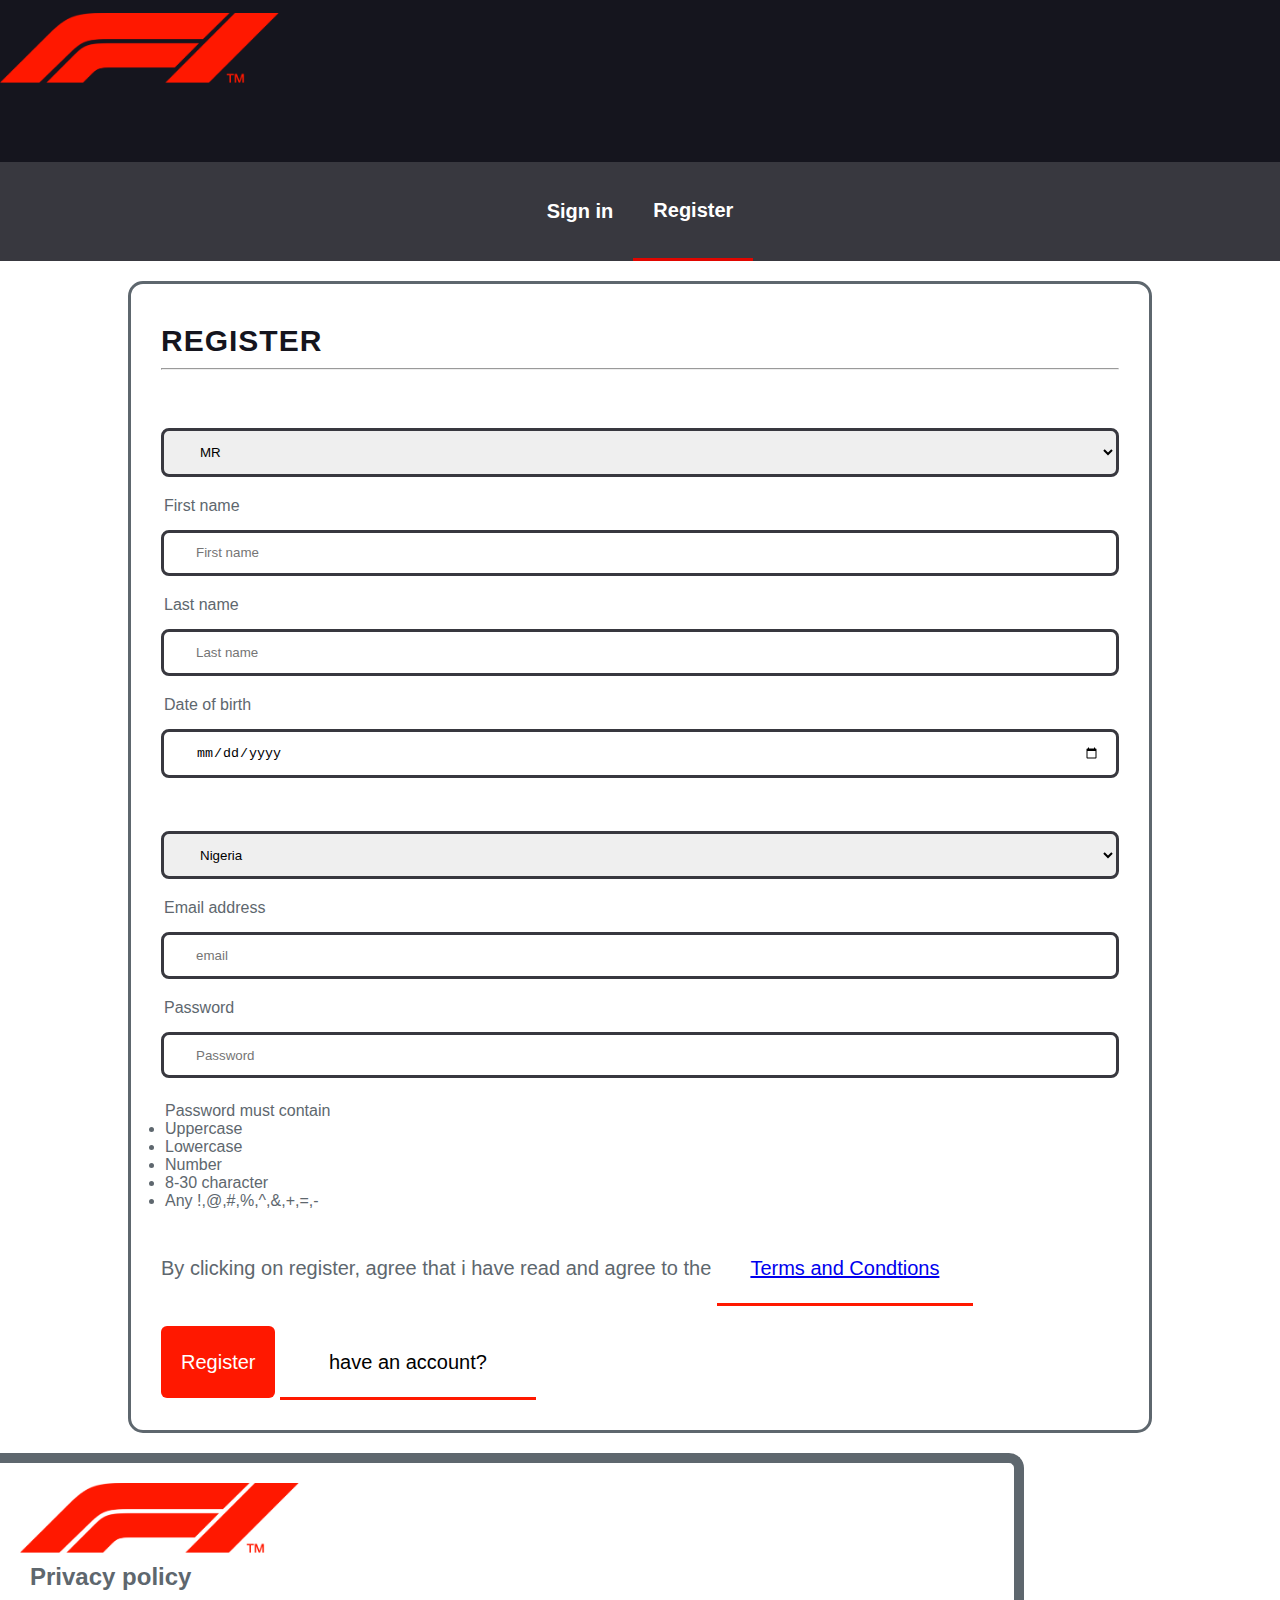
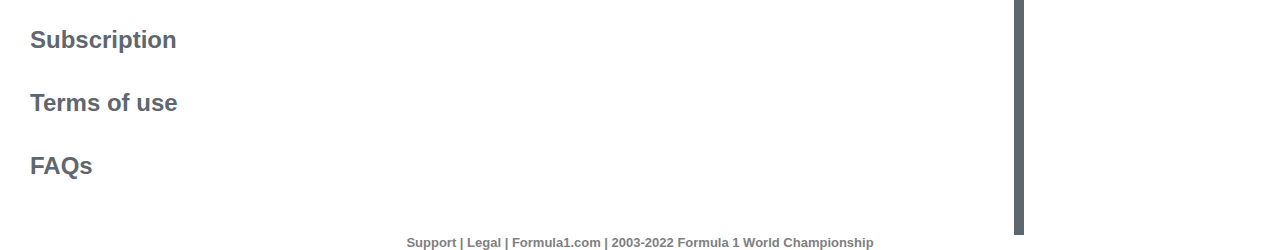
<file: reg.htm>
<html lang="en">
<head>
    <meta charset="UTF-8">
    <meta http-equiv="X-UA-Compatible" content="IE=edge">
    <meta name="viewport" content="width=device-width, initial-scale=1.0">
    <title>REGISTER</title>
    <link rel="stylesheet" href="./clock.css">
    <link rel="stylesheet" href="./all.min.css">
    <link rel="stylesheet" href="./main-cont.css">
</head>
<body>
    <header class="head">
        <nav class="nav"><a href="./web.html"></a><img class="naimg" src="./kindpng_4046892.png" alt="f1 png" width="279px" height="70px"></nav>
        <div class="options">
            <button class="signin"><a class="si" href="./log.htm">Sign in</a></button>
            <button class="register linked"><a class="si" href="./reg.htm">Register</a></button>
        </div>
    </header>
        
        <section class="inform">
            <h1 class="intext">REGISTER</h1>
            <hr class="keke">
            <div class="form-container">
                <div class="user-email">
                    <label for="Title" class="emailtext">Title</label>
                        <select id="MAN-OR-WOMan" class="password">
                           <optgroup></optgroup> 
                           <option value="MR">MR</option>
                           <option value="MRS">MRS</option>
                        </select>
                </div>
                <div class="form-container">
                    <label for="First name" class="passtext">First name</label>
                    <input type="text" class="password" placeholder="First name">
                    
                </div>
                <div class="form-container">
                    <label for="Last name" class="passtext">Last name</label>
                    <input type="text" class="password" placeholder="Last name">
                    
                </div>
                <div class="form-container">
                    <label for="Date of birth" class="passtext">Date of birth</label>
                    <input type="date" class="password" placeholder="Date of birth">
                    
                </div>
                
                <div class="user-email">
                    <label for="Country" class="emailtext">Country</label>
                        <select id="MAN-OR-WOMan" class="password">
                           <optgroup></optgroup> 
                           <option value="Nigeria">Nigeria</option>
                           <option value="Italy">Italy</option>
                           <option value="Germany">Germany</option>
                           <option value="Denmark">Denmark</option>
                           <option value="Botswana">Botswana</option>
                           <option value="Romania">Romania</option>
                        </select>
                </div>
                <div class="form-container">
                    <label for="email" class="passtext">Email address</label>
                    <input type="email" class="password" placeholder="email">
                    
                </div>

                <div class="form-container">
                    <label for="Password" class="passtext">Password</label>
                    <input type="Password" class="password" placeholder="Password">
                   <div class="valid">
                        <p>Password must contain</p>
                        <ul>
                            <li>Uppercase</li>
                            <li>Lowercase</li>
                            <li>Number</li>
                            <li>8-30 character</li>
                            <li>Any !,@,#,%,^,&,+,=,-</li>
                        </ul>
                   </div>
                   <p class="ts">By clicking on register, agree that i have read and agree to the <button class="rebtn"><a href="#term">Terms and Condtions</a>   </p>
                </div>
                
                <button class="signbtn"><a class="alv" href="">Register</a></button>
                <button class="rebtn"><a class="alv2" href="./log.htm">have an account?</a></button>

            </div>
            
        </section>
        <div class="dem">
            <span class="f2"><img src="./kindpng_4046892.png" alt="" width="279px" height="70px"></span>
            <div class="dropdown">
                <span><h2>Privacy policy</h2></span>
                <div class="dropdown-content">
                    <p>there will be policies here</p>
                </div>
            </div>

            <div class="dropdown">
                <span><h2>Subscription</h2></span>
                <div class="dropdown-content">
                    <p>there will be policies here</p>
                </div>
            </div>

            <div  id="term" class="dropdown">
                <span><h2>Terms of use</h2></span>
                <div class="dropdown-content">
                    <p>there will be policies here</p>
                </div>
            </div>

            <div class="dropdown">
                <span><h2>FAQs</h2></span>
                <div class="dropdown-content">
                    <p>there will be policies here</p>
                </div>
            </div>
        </div>
        <footer class="foot2">
            <h5 class="foot-text2">Support | Legal | Formula1.com | 2003-2022 Formula 1 World Championship</h5>
        </footer>
       
        
        
        
    <script src="./all.min.js"></script>
</body>
</html>
</file>
<file: clock.css>
* {
  margin: 0;
  padding: 0;
  box-sizing: border-box;
  transition: ease-in 0.5s;
  scroll-behavior: smooth;
}

body {
  /* display: block; */
  /* align-items: center; */
  /* margin: 200px; */
  /* background-color: #2a2e32; */
  font-family: sans-serif;
}

.intro{
  height: 100vh;
  box-shadow: 2px 4px 16px 0 rgba(0,0,0,0.5);
}
.intro video{
  background: linear-gradient(rgba(0,0,0,0.9),rgba(0,0,0,0.3));
  height: 100%;
  width: 100%;
  object-fit: cover ;


}
.f1{
  height: 40px;
  width: 40px;
}
.intro h1 {
  position: absolute;
  top: 40%;
  left: 20%;
  transform: translate(-50%, -50) ;
  font-size: 80px;
  color: white;
}

.them {
  height: 90vh;
  max-width: 100vw;

  justify-content: space-between;
  padding: 20px;
  
  background: linear-gradient(rgba(0,0,0,0.5),rgba(0,0,0,0.5)), url(./mercedes_amg_f1_w12_e_performance_4k_4-HD.jpg);
  margin-bottom: 20px;
}


.frank {
  display: flex;
  justify-content: center;
  align-items: center;
  max-width: 1700px;
  margin: 0 auto;
  background-repeat: no-repeat;
}

.image-2{
  width: 400px;
  margin: 10px;
  text-align: center;
  height: 230;
}

.image-2:hover {
  transform: translateY(-0.4rem) scale(1,1);
  border-bottom: solid red;
}
.anjie {
  vertical-align: middle;
}

.merc {
  height: 250px;
  width: 320px;
  justify-content: center;
  background-position: center;
  border-radius: 3px;
}

.merc:hover {
  transform: translateY(-0.3rem) scale(1,1);

}

.regu {
  display: grid;
}

.news {
  text-align: center;
}

.dey {
  
  /* z-index: 2; */
  color: #ff1800;
}
.gig {
  color: #fefefe;
  font-family: sans-serif;
  font-size: 40px;
}



.intro h2 {
  /* position: absolute; */
  top: 50%;
  left: 30%;
  transform: translate(-50%, -50) ;
  font-size: 80px;
  color: white;
}
.img1{
  background-image:linear-gradient(rgba(0,0,0,0.5),rgba(0,0,0,0.5)), url("./yas-marina-circuit.jpg");
  background-size: cover;
  background-repeat: no-repeat;
  border-radius: 5px;

  /* max-width: 300px; */
}

.img2{
  background-image:linear-gradient(rgba(0,0,0,0.5),rgba(0,0,0,0.5)), url("./2866842-59082848-2560-1440.jpg");
  background-size: cover;
  background-repeat: no-repeat;
  border-radius: 5px;
  /* max-width: 300px; */
}

.img3{
  background-image:linear-gradient(rgba(0,0,0,0.5),rgba(0,0,0,0.5)), url("./XPB_1165645_HiRes.jpg");
  background-size: cover;
  background-repeat: no-repeat;
  border-radius: 5px;
  /* max-width: 300px; */
}

.img4{
  background-image:linear-gradient(rgba(0,0,0,0.5),rgba(0,0,0,0.5)), url("./2021-mercedes-amg-gt-r-c63-s-estate-f1-safety-medical-cars-5.jpg");
  background-size: cover;
  background-repeat: no-repeat;
  border-radius: 5px;
  /* max-width: 300px; */
}

.img-unit{
  height: 250px;
  

}

.bera {
  padding-top: 90px;

}
/* second side of the f1  */
/* section {
  height: 100vh;
  background: linear-gradient(rgba(0,0,0,0.9),rgba(0,0,0,0.3)), url(./IMG_5701.JPG);
  background-repeat: no-repeat;
  background-size: cover;
} */

.button1 {
  position: absolute;
  left: 40%;
  top: 70%;
  background-color: #ff1800;
  border: none;
  width: 18vw;
  height: 10vh;
  font-size: 20px;
  border-radius: 6px;
  margin-top: -20px;
  color: white;
  font-weight: 800;
}
@media screen and (max-width: 550px) {
  .button1 {
    max-width: 50px;
    margin-top: 30px;
  }


  .as {
    padding: 20px;
  }

  .will {
    height: 400vh;
  }
}


@media screen and (max-width: 576px) {
  .them {
    height: 190%;
  }
  .frank {
    flex-direction: column;
  }
  
  /* .will {
    width: 70vw;
  } */
}


@media screen and (max-width: 1026px) {
  .omo {
    max-width: 1026px;
    
  }
  .drivers{

  }
}


.button1:hover {
  background-color: white;
}

.as{
  font-family: sans-serif;
  color: white;
  font-size: 30px;
  text-decoration: none;
  font-weight: 700;
  padding: 35px;
}
.as:hover {
  color: red;
}

.container {
  background-color: white;
  border-radius: 20px;
  width: 650px;
  height: 250px;
  padding: 20px;
  margin: auto;
  
  
}
  
.practice {
  display: flex;
  margin: auto;
  border-radius: 30px;
  background-color: #e6e6e6;
  padding: 0px;
  height: 50px;
  max-width: 600px;
  justify-content: center;
}
  
h2 {
  vertical-align: center;
  color:#5e676e;
  margin: 10px;
}
  
.zeh1s {
  /* display: flex;
  flex-wrap: wrap;
  flex-direction: row; */
  justify-content: space-between;
  height: 180px;
  width: 550px;
  margin: auto;
  margin-top: 20px;
  flex-wrap: wrap;
}
  
h1 {
  font-size: 100px;
  margin-top: 10px;
  color: #15151e;
}
/* 
p {
  position: ;
  font-size: 35px;
  color: #cccccc;
  top: 50%;
  margin: 0px;
  margin-top: 15px;
} */
  

  
.horlines {
  position: relative;
  display: inline-block;
  height: 180px;
  width: 5px;
  border-radius: 1px;
  background-color: #cccccc;
  z-index: 1;
}

.time {
  display: flex;
  justify-content: space-between;
  font-size: 20px;
  font-weight: 400;
}
#data {
  display: flex;
  justify-content: space-between;
  color: #ff1800;
  font-weight: 800;
  font-size: 100px;
}

#data .big{
  align-content: center;
}
  
.horlines.left {
  left: 40%;
  
}
  
.horlines.right {
  right: 40%;
}


/* butoom work */
.line {
  width: 10px;
  color: #ff1800;
}
.social-cont {
  width: 100%;
  height: 10vh;
  background:  #353131;
  display: flex;
}

.facebook {
  color: #00a1e0;
  height: 15xp;
  border: solid #808080 2px;
  width: 30vw;
  text-align: center;
  /* margin-top: 17px; */
  font-size: 30px;
  padding-top: 11px;
}

/*  */

.sponsors1{
  background-image: url("./michelin-logo-png-transparent.png");
  background-size: contain;

  background-repeat: no-repeat;
}

.sponsors2{
  background-image: url("./xunebq1577469456.png");
  background-size: contain;
  background-repeat: no-repeat;
}
.sponsors3{
  background-image: url("./DHL-Symbol.png");
  background-size: contain;
  background-repeat: no-repeat;

}
.sponsors4{
  background-image: url("./58482f67cef1014c0b5e4a81.png");
  background-size: contain;
  background-repeat: no-repeat;

}

.sponsors6{
  background-image: url("./fenway.png");
  background-size: contain;
  background-repeat: no-repeat;
  
}


.unit{
  height: 60px;
  width: 100%;
}


.twiter {
  color: lightblue;
  height: 15xp;
  border: solid #808080 2px;
  width: 30vw;
  text-align: center;
  /* margin-top: 17px; */
  font-size: 30px;
  padding-top: 11px;
}
.youtube {
  color: #ff1800;
  height: 15x;
  border: solid #808080 2px;
  width: 30vw;
  text-align: center;
  /* margin-top: 17px; */
  font-size: 30px;
  padding-top: 11px;
}
.instagram {
  color: white;
  height: 15x;
  border: solid #808080 2px;
  width: 30vw;
  text-align: center;
  /* margin-top: 17px; */
  font-size: 30px;
  padding-top: 11px;
}

.line2 {
  color: #e6e6e6;
  margin: 0px;
  /* padding-top: -16px; */
}

.spons{
  margin: 0px;
  margin-top: -11px;
  height: 30vh;
  width: 100%;
  background:  #353131;

}
.clust{
  padding-top: 10px;
  font-size: 40px;
  text-align: center;
  color: white;
}
.pics{
  margin: 0 auto;
  align-content: center;
  display: flex;
  justify-content: center;
  justify-content: space-between;
  padding-left: 250px;
  padding-right: 250px;
  max-width: 1200px;
}

.sponsor{
  width: 200px;
}

.pics img{
  margin-top: 20px;
}

.gre{
 margin-top: 15px ;
} 

.gra {
  margin-bottom: 5px;
}

.foot {
  background:  #353131;

}

.foot-text2 {
  font-size: 13px;
  color: gray;
  text-align: center;
  font-family: sans-serif;

}
.beb {
  background-color: #38383f;
}

.foot-text {
  font-size: 13px;
  color: white;
  text-align: center;
  font-family: sans-serif;
}
/* lets race page */
.nav {
  width: 100%;
  height: 18vh;
  background-color: #15151e;
}

.naimg {
  margin-top: 13px;
}

.options {
  width: 100%;
  height: 11vh;
  background-color: #38383f;
  display: flex;
  justify-content: center;
  margin-bottom: 20px;
  
}



.signin {
  background: transparent;
  color: #fefefe;
  border: none;
  margin-left: 10px;
}

.register {
  background: transparent;
  color: #fefefe;
  border: none;
  margin-right: 10px;
}
.si{
  color: white;
  font-size: 20px;
  text-decoration: none;
  padding: 20px;
  font-weight: 600;
}

.si:hover {
  color: #ff1800;
}
.inform {
  margin: auto;
  width: 80%;
  border-radius: 15px;
  padding: 30px;
  border: solid #5e676e;

}

.intext {
  font-size: 30px;
  font-weight: 900;
  letter-spacing: 1px;
  margin-bottom: 10px;
}

.email{
  margin-top: 15px;
  width: 100%;
  padding: 0.8rem 1rem 0.8rem 2rem;
  margin-bottom: 20px;
  border: solid #38383f;
  border-radius: 8px;
}

.password {
  margin-top: 15px;
  width: 100%;
  padding: 0.8rem 1rem 0.8rem 2rem;
  margin-bottom: 20px;
  border: solid #38383f;
  border-radius: 8px;
}

.keke {
  margin-bottom: 25px;
}

.emailtext {
  color: white;
  margin-left: 3px;
}

.passtext {
  margin-left: 3px;
  color: #5e676e;
}

.signbtn {
  background-color: #ff1800;
  border: none;
  max-width: 14vw;
  height: 8vh;
  font-size: 20px;
  border-radius: 6px;
  margin-top: 20px;
}

@media screen and (max-width: 400px) {
  .bob {
    max-width: 200px;
  }
}

.alv {
  color: white;
  text-decoration: none;
  padding: 20px;
}

.signbtn:hover {
  background-color: #e6e6e6;
}

.alv:hover {
  color: #ff1800;
}

.rebtn {
  width: 20vw;
  height: 8vh;
  background-color: transparent;
  font-size: 20px;
  margin-top: 20px;
  border: none;
  border-bottom: solid  #ff1800 ;
}

.alv2 {
  color: white;
  text-decoration: none;
  padding: 40px;
}

.alv2:hover {
  color: #ff1800;
}

.dem {
  margin-top: 20px;
  width: 80%;
  border: none;
  border-top-right-radius: 15px;
  border-right: solid 10px #5e676e;
  border-top: solid 10px #5e676e;
  padding: 20px;
}

.f2 {
  
}

.dropdown {
  margin-bottom: 35px;
  position: relative;
  position: inherit;
}

.dropdown-content {
  position: relative;
  color: #5e676e;
  font-size: 20px;
  font-weight: 200;
  font-family: sans-serif;
  display: none;
  background-color: white;
  min-width: 30px;
  box-shadow: 0px 8px 16px 0px rgba(0,0,0,0.2);
}

.dropdown:hover > .dropdown-content {
  display: block;
}

.valid {
  vertical-align: center;
  color:#5e676e;
  margin: 4px;
}

.ts {
  font-size: 20px;
  color:#5e676e;
}

.gi {
  color: #e6e6e6;
  padding-top: 20px;
}

.fin {
  color: #fefefe;
  text-decoration: none;
  font-family: sans-serif;
}

.talk {
  font-size: 30px;
  color: #e6e6e6;
  font-family: sans-serif;
  justify-content: center;
  margin: 20px;
}

.oben {
 z-index: 1;
}
.ben {
  position: relative;
  left: 40%;
  background-color: #ff1800;
  border: none;
  width: 14vw;
  height: 8vh;
  font-size: 20px;
  border-radius: 6px;
  margin-top: 20px;
  color: white;
}

.bena {
  color: white;
  text-decoration: none;
  
}

.bena:hover {
  color: #ff1800;
}

.ben:hover {
  background-color: white;
}

.cont-nav {
 

  width: 100%;
  height: 11vh;
  background-color: #38383f;
  display: flex;
  justify-content: center;
  padding-top: 25px;
  position: absolute;
  overflow: hidden;



  

}

.cont-wrap {
  display: flex;
  justify-content: space-between;
  list-style-type: none;
}

.luke {
  color: white;
  font-size: 20px;
  text-decoration: none;
  padding: 40px;
  font-weight: 600;
}

.luke:hover {
  color: #ff1800;
}

.vel {
  width: 100%;
  height: 60%;
  /* background-image: url("./Sky_Sports_F1\'s_NEW_2022_Title_Sequence!_😍\(1080p\).mp4"); */
}

.dum {
  width: 100%;
  height: 100%;
  object-fit: cover;
  border-top:  solid #ff1800;
  border-bottom: solid #ff1800;
}
.nick {
  height: 120%;
  width: 100%;
  background-color: #15151e;
  border: none;
  border-right: solid 10px #ff1800;
  border-bottom: solid 10px #5e676e;

  text-decoration: none;
  
}

.nick2 {
  height: 100vh;
  max-width: 100%;

  padding-left: 5%;
  text-decoration: none;
  
}

.co {
  color: #38383f;
  padding-top: 10px;
}

.bi {
  font-family: 'Franklin Gothic Medium', 'Arial Narrow', Arial, sans-serif;
  font-size: 60px;
  color: #808080;

}

@media screen and (max-width: 800px) {
  .bi {
    font-size: 40px;
  }
}
.vid {

  max-width: 700px;
  border-radius: 20px;
  border: solid #ff1800;

 
}
@media screen and (max-width: 800px) {
  .vid {
    max-width: 300px;
  }
}


.tems {
  height: 30vh;
  max-width: 100%;
 

}
.terry {
  color: white;
  font-family: 'Lucida Sans', 'Lucida Sans Regular', 'Lucida Grande', 'Lucida Sans Unicode', Geneva, Verdana, sans-serif;
  font-size: 30px;
}

@media screen and (max-width: 360px) {
  .terry {
    font-size: 20px;
  }
}

.icon{
  height: 40px;
  width: 40px;
  color: #f2f2f4;
  margin-left: auto;
  cursor: pointer;
  border-radius: 3px;
  border: 1px solid rgba(255, 255, 255, 0.15);
  font-size: 1.5rem;
  display: none;
  justify-content: center;
  align-items: center;
  background-color: #38383f;
  position: relative;
  
}

.will {
  height: 120%;
  width: 100%;
  background-color: #15151e;
  display: grid;

  justify-content: center;
}
.will h2 {
  text-align: center;


}
@media screen and (max-width: 800px) {
  .omo {
    display: flex !important;
    flex-direction: column;
    max-width: 400px;
  }



  .cont-nav.active {
    /* background: white; */
    max-height: 200%;
    overflow: visible;
    overflow: hidden;
  }
  .top-nav.active{
    height: auto;
    max-height: 200%;
    /* min-height: 150%; */
  }
  .luke{
      padding: 0 0 1rem;
      display: flex;
      flex-direction: column;
  }
  .luke{
      display: block;
      color: #f2f2f4;
      padding: .5rem 1rem;
  }
  .luke:hover{
      background: #f2f2f4;
      color: #3b12ac;
  }
  .talk {
    font-size: 20px;
  }
}
/* nav work */

@media screen and (max-width: 686px) {
  .cont-nav {
    position: absolute;
    width: 100%;
    left: 0;
    top: 100%;
    /* background-image: linear-gradient(to right, #3b12ac, #7d1b9e); */
    background: #6d84f3;
    background-image: linear-gradient(to top right, #172ca3 40%, #3047ad 100%);
    max-height: 0;
    overflow: hidden;
  }

  .cont-nav.active {
    max-height: 200%;
    overflow: visible;
  }

  .cont-wrap {
    flex-direction: column;
  }

  .icon {
   
    width: 40px;
    height: 40px;
    color: #f2f2f4;
    margin-left: auto;
    cursor: pointer;
    border: 1px solid rgba(255,255,255,0.15);
    border-radius: 3px;
    font-size: 1.5rem;
    display: flex;
    justify-content: center;
    align-items: center;
  }
}
.cell {
  max-width: 500px;
  border-bottom-left-radius: 10px;
  border-top-right-radius: 10px;
  border: solid #ff1800;
  margin: 30px;
}

.omo {
  display: flex;
  
}
.bob {
  /* padding-bottom: 20px; */
  padding-right: 20px;
}

.space {
  margin-bottom: -55px;
}

.space2 {
  
}
.top-text {
  align-items: center;
}
.drivers {
  /* background-image: url(./2021-mercedes-amg-gt-r-c63-s-estate-f1-safety-medical-cars-0.jpg); */
  background-color: #808080;
  width: 100%;
  background-position: center;
  background-size: cover;
  height: 140%;
  background-repeat: no-repeat;
  margin-top: 20px auto;
  justify-content: center;
}

.wall {
  /* background: linear-gradient(rgba(0,0,0,0.9),rgba(0,0,0,0.3)); */
  height: auto;
  /* width: 100%; */
  /* max-width: 1200px; */
  margin: 0 auto;
}


.work {
  text-align: center;
  color: white;
  font-family: 'Gill Sans', 'Gill Sans MT', Calibri, 'Trebuchet MS', sans-serif;
  font-weight: 600;
  font-size: 30px;
  height: 100%;
  
}

.teams {
  height: 100%;
  width: 100%;
  background: #cccccc;
  padding: 10px;
  /* display: flex; */
}

@media screen and (max-width: 550px) {
  .team-cont {
   display: flex !important;
   flex-direction: column;
  }
  .container{
    max-width: 400px;

  }

  .time {
    max-width: 200px;
  }
  .data {
   max-width: 200px;
  }
}

.mercedes {
  margin: 10px;
  height: 27vh;
  width: 35vw;
  border-bottom-right-radius: 15px;
  background-image: linear-gradient(rgba(0,0,0,0.5),rgba(0,0,0,0.3)), url("./c93a9-16452678683553-1920.jpg");
  background-size: cover;
  background-position: center;
  padding-top: 50px;
  text-align: center;
}

.mer-text {
  color: #e6e6e6;
  font-size: 40px;
  text-decoration: none;
}
.team-cont {
  display: flex;
}

/* redbull */
.redbull {
  margin: 10px;
  height: 27vh;
  width: 35vw;
  border-bottom-right-radius: 15px;
  background-image: linear-gradient(rgba(0,0,0,0.5),rgba(0,0,0,0.3)), url("./skysports-max-verstappen-red_5682998.jpg");
  background-size: cover;
  background-position: center;
  padding-top: 50px;
  text-align: center;
}

/* mclaren */
.mclaren {
  margin: 10px;
  height: 27vh;
  width: 35vw;
  border-bottom-right-radius: 15px;
  background-image: linear-gradient(rgba(0,0,0,0.5),rgba(0,0,0,0.3)), url("./3326230-68004868-2560-1440.jpg");
  background-size: cover;
  background-position: center;
  padding-top: 50px;
  text-align: center;
}
/* ferrari */
.ferrari {
    margin: 10px;
    height: 27vh;
    width: 35vw;
    border-bottom-right-radius: 15px;
    background-image: linear-gradient(rgba(0,0,0,0.5),rgba(0,0,0,0.3)), url("./16462085607045.jpg");
    background-size: cover;
    background-position: center;
    padding-top: 50px;
    text-align: center;
}

/* haaz */
.haas {
  margin: 10px;
  height: 27vh;
  width: 35vw;
  border-bottom-right-radius: 15px;
  background-image: linear-gradient(rgba(0,0,0,0.5),rgba(0,0,0,0.3)), url("./kevin-magnussen-of-denmark-driving-the-haas-f1-vf-22-news-photo-1658863487.jpg");
  background-size: cover;
  background-position: center;
  padding-top: 50px;
  text-align: center;
}

/* alpha */

.alpha {
  margin: 10px;
  height: 27vh;
  width: 35vw;
  border-bottom-right-radius: 15px;
  background-image: linear-gradient(rgba(0,0,0,0.5),rgba(0,0,0,0.3)), url("./2022-Filming-Day-Spain-11.jpg");
  background-size: cover;
  background-position: center;
  padding-top: 50px;
  text-align: center;
}

/* aston */
.aston {
  margin: 10px;
  height: 27vh;
  width: 35vw;
  border-bottom-right-radius: 15px;
  background-image: linear-gradient(rgba(0,0,0,0.5),rgba(0,0,0,0.3)), url("./formula-1-dutch-gp-2022-lance--2.jpg");
  background-size: cover;
  background-position: center;
  padding-top: 50px;
  text-align: center;
} 

/* williams */
.Williams {
  margin: 10px;
  height: 27vh;
  width: 35vw;
  border-bottom-right-radius: 15px;
  background-image: linear-gradient(rgba(0,0,0,0.5),rgba(0,0,0,0.3)), url("./thumb2-alexander-albon-4k-raceway-williams-mercedes-fw44-2022-f1-cars.jpg");
  background-size: cover;
  background-position: center;
  padding-top: 50px;
  text-align: center;
}

/* alpine */
.alpine {
  margin: 10px;
  height: 27vh;
  width: 35vw;
  border-bottom-right-radius: 15px;
  background-image: linear-gradient(rgba(0,0,0,0.5),rgba(0,0,0,0.3)), url("./fernando-alonso-of-spain-driving-the-alpine-a522-renault-news-photo-1645990274.jpg");
  background-size: cover;
  background-position: center;
  padding-top: 50px;
  text-align: center;
}

.live-timing {
  height: 50%;
  width: 100%;
  background-color: #15151e;
  background-image: url("./rolex-logo-png-transparent-6.png");
  background-position: center;
  background-size: contain;
  background-repeat: no-repeat;
  padding: 10px;
}

.ber {
  display: flex;
  justify-content: space-between;
}

.NAYM {
  color: #00a083;
  font-weight: 800;
  font: 30px;
}

.NAYM1{
  color: #f15228;
  font-weight: 800;
  font: 30px
}
#russel{
 
  
  content: "";
  background: url(./1663511702119.jpg);
  background-position: center;
 
  height: 450px;
  width: 350px;
  background-size: cover;
  border-radius: 20px;
  position: relative;
  border: #00ffff solid; 
  overflow: hidden;
  background-repeat: no-repeat;

}

#russel::before{
  content: "";
  height: 100%;
  width: 100%;
  position: relative;
  left: 0;
  top: 0;
  z-index: 0;
  width: 40rem; 
  
}

#russel::after{
  content: "";
  height: 100%;
  width: 100%;
  background: url(./c93a9-16452678683553-1920.jpg);
  background-size: cover;
  background-position: center;
  position: absolute;
  right: 100%;
  top: 0;
  z-index: 1;
  transition: all 0.5s ease-in;
 
}

#russel:hover::after{
  right: 0;
  
}

#hamilton{
 
  
  content: "";
  background: url(./1663511702253.jpg);
  background-position: center;
 
  height: 450px;
  width: 350px;
  background-size: cover;
  border-radius: 20px;
  position: relative;
  border: #00ffff solid; 
  overflow: hidden;
  background-repeat: no-repeat;

}


#hamilton::before{
  content: "";
  height: 100%;
  width: 100%;
  position: relative;
  left: 0;
  top: 0;
  z-index: 0;
  width: 40rem; 
  
}

#hamilton::after{
  content: "";
  height: 100%;
  width: 100%;
  background: url(./09953-16512222840313-1920.jpg);
  background-size: cover;
  background-position: center;
  position: absolute;
  right: 100%;
  top: 0;
  z-index: 1;
  transition: all 0.5s ease-in;
 
}

#hamilton:hover::after{
  right: 0;
  
}



#max{
 
  
  content: "";
  background: url(./1617101447981.jpg);
  background-position: center;
 
  height: 450px;
  width: 350px;
  background-size: cover;
  border-radius: 20px;
  position: relative;
  border: #f15228 solid; 
  overflow: hidden;
  background-repeat: no-repeat;

}


#max::before{
  content: "";
  height: 100%;
  width: 100%;
  position: relative;
  left: 0;
  top: 0;
  z-index: 0;
  width: 40rem; 
  
}

#max::after{
  content: "";
  height: 100%;
  width: 100%;
  background: url(./skysports-max-verstappen-red_5682998.jpg);
  background-size: cover;
  background-position: center;
  position: absolute;
  right: 100%;
  top: 0;
  z-index: 1;
  transition: all 0.5s ease-in;
 
}

#max:hover::after{
  right: 0;
  
}



#perez{
 
  
  content: "";
  background: url(./1663511699286.jpg);
  background-position: center;
 
  height: 450px;
  width: 350px;
  background-size: cover;
  border-radius: 20px;
  position: relative;
  border: #f15228 solid; 
  overflow: hidden;
  background-repeat: no-repeat;

}


#perez::before{
  content: "";
  height: 100%;
  width: 100%;
  position: relative;
  left: 0;
  top: 0;
  z-index: 0;
  width: 40rem; 
  
}

#perez::after{
  content: "";
  height: 100%;
  width: 100%;
  background: url(./skysports-max-verstappen-red_5682998.jpg );
  background-size: cover;
  background-position: center;
  position: absolute;
  right: 100%;
  top: 0;
  z-index: 1;
  transition: all 0.5s ease-in;
 
}

#perez:hover::after{
  right: 0;
  
}



#DAN{
 
  
  content: "";
  background: url(./RIC.jpg);
  background-position: center;
 
  height: 450px;
  width: 350px;
  background-size: cover;
  border-radius: 20px;
  position: relative;
  border: #f15228 solid; 
  overflow: hidden;
  background-repeat: no-repeat;

}


#DAN::before{
  content: "";
  height: 100%;
  width: 100%;
  position: relative;
  left: 0;
  top: 0;
  z-index: 0;
  width: 40rem; 
  
}

#DAN::after{
  content: "";
  height: 100%;
  width: 100%;
  background: url(./3326230-68004868-2560-1440.jpg);
  background-size: cover;
  background-position: center;
  position: absolute;
  right: 100%;
  top: 0;
  z-index: 1;
  transition: all 0.5s ease-in;
 
}

#DAN:hover::after{
  right: 0;
  
}

.response {
  color: #ec3728;
  font-size: 20px;
  margin: 25px;
}


.table ,th ,td{
  /* border: 5px solid #eeeeee; */
  border-collapse: separate;
  /* transform: translateY(105px); */
  /* transform: translateX(-40px); */ 
  border-radius: 5px;
  word-spacing: 10px;
  box-shadow: 2px 4px 16px 0 rgba(0,0,0,0.5);
}

.belba {
  align-items: center;
  height: 100%;
  width: 100%;
  display: flex;
  
}

.jesse {
  background-color: #38383f;
}

.b {
  height: 55px;
  width: 55px;
  border-radius: 50px;
  background: #ff1800;
  justify-content: right;
}

.r {
  font-size: 20px;
  font-weight: 400;
  font-family: 'Franklin Gothic Medium', 'Arial Narrow', Arial, sans-serif;
  color: white;
  text-decoration: none;
}

.big{
  /* width: 200px;
  height: 105px;
  background-color: #ff1800;
  color: white;
  border-radius: 5px; */
  display: flex;
  max-width: 1000px;
  justify-content: space-between;
  background-color: #ff1800;
  color: white;
  font-weight: 800;
  font-size: 100px;
  border-radius: 6px;
  
}
.alv2{
  color: black;
}
.garnd-color{
  color: #fff;
  padding: 10px;
}
</file>
<file: main-cont.css>
.scroll-cont {
    display: flex;
    height: 78vh;
    width: 100%;
    flex-direction: row;
    /* border: solid 2px violet; */
    align-items: center;
    justify-content: center;
    padding-top: 6%;
    gap: 1%;
    /* box-sizing: border-box; */
}

.scroll-cont-right {
    display: flex;
    width: 47%;
    height: 100%;
    justify-content: center;
    align-items: center;
    gap: 2%;
    flex-direction: row;
    flex-wrap: wrap;
    overflow-x: hidden;
    /* border: solid 1px grey; */
    box-sizing: border-box;
    z-index: 9;

}

.scroll-cont-left {
    box-sizing: border-box;
    display: flex;
    flex-direction: column;
    gap: 1%;
    padding: 1%;
    width: 47%;
    height: 100%;
    /* border: solid 1px rgb(255, 0, 0); */
    border-right: solid #e10600 9px ;
    border-top: solid #e10600 9px;
    border-top-right-radius: 4.8%;

}
.type {
    font-family: system-ui, -apple-system, BlinkMacSystemFont, 'Segoe UI', Roboto, Oxygen, Ubuntu, Cantarell, 'Open Sans', 'Helvetica Neue', sans-serif;
    font-size: 1.7vw;
    color: #e10600;
    font-weight: 700;
    width: 100%;
    height: 5%;
}

.race-week {
    font-family: system-ui, -apple-system, BlinkMacSystemFont, 'Segoe UI', Roboto, Oxygen, Ubuntu, Cantarell, 'Open Sans', 'Helvetica Neue', sans-serif;
    font-size: 2.2vw;
    color: #1f1f27;
    width: 100%;
    height: 15%;
}

.image-card{
    margin-top: 3%;
    width: 100%;
    height: 75%;
    background-image: url(./images/IMG_20230617_015700.jpg);
    background-size: cover;
    background-position: center;
    background-repeat: no-repeat;
}

.newNews {
    /* border: solid 1px turquoise; */
    height: 45vh;
    width: 21vw;
    display: flex;
    flex-direction: column;
}

.newNews:hover .newsText {

    border-right: solid #e10600 1.5px ;
    border-bottom: solid #e10600 1.5px;
}

.newNews:hover .newImage{
    scale: 1.01;
}
.newImage{
    width: 100%;
    height: 50%;
    /* border: solid 1px rgb(72, 224, 64); */
    background-image: url(./images/IMG_20230529_142531.jpg);
    background-position: center;
    background-size: cover;
    background-repeat: no-repeat;
}

.newsText{
    border-bottom-right-radius: 10px;
    border-right: solid 1px #d0d0d2;
    border-bottom: solid 1px #d0d0d2;
    box-sizing: border-box;
    display: flex;
    flex-direction: column;
    justify-items: center;
    text-align: left;
    padding: 3%;
    width: 100%;
    height: 50%;
    /* border: solid 1px rgb(224, 64, 189); */
    font-size: 1.2vw;
    font-family: system-ui, -apple-system, BlinkMacSystemFont, 'Segoe UI', Roboto, Oxygen, Ubuntu, Cantarell, 'Open Sans', 'Helvetica Neue', sans-serif;
    font-weight: 400;
    

}

.typ{
    color: #e10600;
    font-weight: 700;
}

.tn {
    display: flex;
    flex-direction: row;
    align-items: center;
    justify-self: left;
    justify-content: center;
    background-color: #e10600;
    color: #fff;
    font-family: system-ui, -apple-system, BlinkMacSystemFont, 'Segoe UI', Roboto, Oxygen, Ubuntu, Cantarell, 'Open Sans', 'Helvetica Neue', sans-serif;
    font-weight: 700;
    border: solid 2px transparent;
    height: 100%;
    width: 28%;
    padding: 2%;
    font-size: 1vw;
    gap: 5%;
    border-radius: 4px;
}

.tn:hover {
    background: #fff;
    color: #1f1f27;
    border: solid 2px #e10600;
}

.butHold {
    margin-top: 3%;
    display: flex;
    height: 5%;
    width: 95%;
    /* border: solid 1px black; */
    justify-content: left;
    align-items: center;
}


.image1{
    background: url(./images/IMG_20230701_003242.jpg);
    background-position: center;
    background-size: cover;
    background-repeat: no-repeat;
}
.image2{
    background: url(./images/IMG_20230616_181844.jpg);
    background-position: center;
    background-size: cover;
    background-repeat: no-repeat;
}
.image3{
    background: url(./images/IMG_20230616_181858.jpg);
    background-position: center;
    background-size: cover;
    background-repeat: no-repeat;
}
.image4{
    background: url(./images/IMG_20230616_173427.jpg);
    background-position: center;
    background-size: cover;
    background-repeat: no-repeat;
}

.image5 {
    background: url("./images/IMG_20230607_235800.jpg");
    background-position: center;
    background-size: cover;
    background-repeat: no-repeat;
}


.vide-content {
    margin-top: 2%;
    width: 100%;
    height: 83.8vh;
    /* border: solid 1px red; */
    display: flex;
    justify-content: center;
    align-items: center;
}

.vide-inner {
    width: 93%;
    height: 90%;
    padding: 1%;
    display: flex;
    flex-direction: row;
    box-sizing: border-box;
    position: relative;
    /* border: solid 3px blue; */
    border-bottom:  10.6px #e10600 solid;
    border-bottom-right-radius: 30px;
    gap: 1%;


}



.vide-inner::before{
    content: '';
    position: absolute;
    bottom:  0;
    right:  0;
    /* border-radius: 40px; */
    border-top: 10.6px #e10600 solid;
    border-right: 10.6px #e10600 solid;
    border-top-right-radius: 30px;
    border-bottom-right-radius: 20px;
    /* border-bottom: 9px #38383f solid; */
    width: 84%;
    height: 100%;
}

.vide-inner::after {
    /* border: solid 1px red; */
    content: "Editors Picks";
    color: #1f1f27;
    font-weight: 800;
    font-size: small;
    font-size: 1.9vw;
    font-family: system-ui, -apple-system, BlinkMacSystemFont, 'Segoe UI', Roboto, Oxygen, Ubuntu, Cantarell, 'Open Sans', 'Helvetica Neue', sans-serif;
    display: flex;
    justify-content: center;
    position: absolute;
    top:  -6%;
    left:  -0.3%;
}

.vide-right {
    display: flex;
    flex-wrap: wrap;
    /* overflow-x: hidden; */
    justify-content: center;
    flex-wrap: wrap;
    gap: 2%;
    width: 50%;
    height: 100%;
    /* border: solid 2px wheat; */
    z-index: 1;
}

.vide-left {
    scroll-behavior: smooth;
    display: flex;
    flex-direction: column;
    justify-content: center;
    align-items: center;    
    width: 50%;
    height: 90%;
    scroll-behavior: smooth;
    /* overflow-x: hidden; */
    /* overflow-y: hidden; */
    z-index: 1;
    /* border: solid 2px blueviolet; */
    /* background-color: #1f1f27; */
}

.left-inner {
    /* display: flex;
    flex-direction: column; */
    width: 100%;
    height: 100%;
    /* border: solid 2px yellow; */
    overflow-y: scroll;
    overflow-x: hidden;
    scroll-behavior: smooth;
    /* overflow-x: hidden; */
    background: #1f1f27;
}


.left-inner::-webkit-scrollbar{
    display: none;
}
.more-news {
    display: flex;
    width: 100%;
    height: 70.8vh;
    /* border: solid 2px blue; */
    justify-content: center;
    align-items: center;
}

.more-inner{
    display: flex;
    justify-content: center;
    align-items: center;
    border-top: solid 10px #1f1f27;
    width: 93%;
    height: 95%;
    gap: 1%;
}
.bol {
    font-family: system-ui, -apple-system, BlinkMacSystemFont, 'Segoe UI', Roboto, Oxygen, Ubuntu, Cantarell, 'Open Sans', 'Helvetica Neue', sans-serif;
    font-weight: 700;
}
.img{
    /* border: solid 1px #e10600; */
    height: 50%;
    width: 100%;
    box-sizing: border-box;
    background: url("./images/IMG_20230607_235800.jpg");
    background-position: center;
    background-size: cover;
    background-repeat: no-repeat;
}

.text{
    font-family: system-ui, -apple-system, BlinkMacSystemFont, 'Segoe UI', Roboto, Oxygen, Ubuntu, Cantarell, 'Open Sans', 'Helvetica Neue', sans-serif;
    /* border: solid 1px #e10600; */
    height: 50%;
    width: 100%;
    display: flex;
    flex-direction: column;
    justify-items: center;
    text-align: left;
    padding: 3%;
    box-sizing: border-box;
}
.card:hover .text{
    height: 55%;
    background-color: #1f1f27;
    color: #fff;
    border-bottom-left-radius: 30px;
    border-bottom-right-radius: 30px;
}
.card.hover .img {
    height: 45%;
}
.card {
    /* border: solid 1px #e10600; */
    box-sizing: border-box;
    height: 50vh;
    width: 30vw;
    border-bottom-left-radius: 30px;
    border-bottom-right-radius: 30px;
}

.a1 {
    background: url(./images/image\ \(1\).jpg);
    background-position: center;
    background-size: cover;
}

.a2 {
    background: url(./images/tsunoda-monaco-race-2023.webp);
    background-position: center;
    background-size: cover;
}

.a3 {
    background: url(./images/Winners\ Monaco\ 2023.webp);
    background-position: center;
    background-size: cover;
}

.result-dct {
    display: flex;
    height: fit-content;
    /* border: solid skyblue 1px; */
    width: 100%;
    height: 180vh;
    /* justify-content: center; */
    align-items: center;
    flex-direction: column;
    background: #f3f3f3;

}
.sub-banner {
    background: #f7f4f1;
    font-family: system-ui, -apple-system, BlinkMacSystemFont, 'Segoe UI', Roboto, Oxygen, Ubuntu, Cantarell, 'Open Sans', 'Helvetica Neue', sans-serif;
    display: flex;
    justify-content: center;
    align-items: center;
    /* border: solid 1px #e10600; */
    width: 100%;
    height: 10vh;
    gap: 1%;
}

.last-race-click{
    height: 100%;
    /* border: solid 1px #e10600; */
    display: flex;
    justify-content: center;
    align-items: center;
    width: 15%;
}

.Constructors-click{
    height: 100%;
    /* border: solid 1px #e10600; */
    display: flex;
    justify-content: center;
    align-items: center;
    width: 15%;

}

.drivers-click{
    height: 100%;
    /* border: solid 1px #e10600; */
    display: flex;
    justify-content: center;
    align-items: center;
    width: 15%;

}



.dri-inner {
    display: flex;
    justify-content: center;
    align-items: center;
    border-right: 1px solid #dedddc;
    width: 100%;
    height: 40%;
}

.con-inner {
    display: flex;
    justify-content: center;
    align-items: center;
    width: 100%;
    height: 40%;
}

.race-results-innit {
    display: flex;
    /* border: solid 1px #e10600; */
    width: 78%;
    height: max-content;
    justify-content: center;
    flex-direction: column;
    align-items: center;
    box-sizing: border-box;

}

.standings-innit {
    display: flex;
    /* border: solid 1px #e10600; */
    width: 78%;
    height: 10vh;
    justify-content: center;
    align-items: center;
    color: #e10600;
    font-weight: 600;
    font-size: 1.7vw;
    font-family: system-ui, -apple-system, BlinkMacSystemFont, 'Segoe UI', Roboto, Oxygen, Ubuntu, Cantarell, 'Open Sans', 'Helvetica Neue', sans-serif;
}
.the-holder{
    display: flex;
    /* border: solid 9px #1ae100; */
    width: 100%;
    height: 70vh;
}

.the-holder-top3 {
    display: flex;
    justify-content: center;
    align-items: last baseline;
    height: 70vh;
    width: 100%;
    /* border: solid 1px violet; */
    flex-direction: row;
    gap: 1%;
}

.top3 {
    width: 30.7%;
    height: 70%;
    /* border: solid 1px rgb(238, 198, 130); */

}
.top-upper:hover {
    transform:  translateY(-10px);
}
.top3:hover {
    transform:  translateY(-10px);
}

.top-upper{
    width: 32.7%;
    height: 80%;
    /* border: solid 1px rgb(170, 130, 238); */
    display: flex;
    flex-direction: column;
    /* margin-bottom: 10%; */

    /* align-self: center; */
}
.country-lower {
    height: 30%;
    width: 100%;
    /* border: 1px solid crimson; */
    display: flex;
    padding: 5%;
    font-family: system-ui, -apple-system, BlinkMacSystemFont, 'Segoe UI', Roboto, Oxygen, Ubuntu, Cantarell, 'Open Sans', 'Helvetica Neue', sans-serif;
    font-weight: 600;
    color: #fff;
    flex-direction: column;
    box-sizing: border-box;
    background-color: #38383f;
    border-bottom-left-radius:14px ;
    border-bottom-right-radius:14px ;

}

.top-pic-hold {
    display: flex;
    justify-content: right;
    align-items: last baseline;
    height: 70%;
    width: 100%;
    /* border: 1px solid fuchsia; */
    box-sizing: border-box;
    border-bottom: 10px solid #3671c6;
    position: relative;
}

.fernan {
    border-bottom: 10px solid #358c75;

}
.the-top-name{
    width: 100%;
    height: 30%;
    /* border: 1px solid teal; */
    box-sizing: border-box;

}

.d-country{
    width: 100%;
    height: 30%;
    /* border: 1px solid rgb(128, 128, 0); */
    box-sizing: border-box;

}

.pic-left-hold {
    position: absolute;
    height: 100%;
    width: 90%;
    background: url(./images/MAXVER01.webp);
    background-position: center;
    background-size: contain;
    background-repeat: no-repeat;
    z-index: 1;
    /* border: solid 1px #e10600; */
}

.white {
    width: 100%;
    height: 50%;
    background: #fff;
    border-top-left-radius:14px ;
    border-top-right-radius:14px ;
}

.forstr {
    height: fit-content;
    width: 100%;
    display: flex;
    align-items: center;
}

.pere {
    background: url(./images/SERPER01.webp);
    background-position: center;
    background-size: contain;
    background-repeat: no-repeat;
}

.alom {
    background: url(./images/FERALO01.webp);
    background-position: center;
    background-size: contain;
    background-repeat: no-repeat;
}

.standing {
    height: max-content;
    width: 100%;
    /* border: brown solid 2px; */
    display: flex;
    flex-direction: column;
    justify-content: center;
    align-items: center;
    gap: 6%;
}

.points-card{
    display: flex;
    flex-direction: row;
    /* justify-content: center; */
    align-items: center;
    width: 95%;
    height: 8vh;
    /* border: solid 1px thistle; */
    font-family: system-ui, -apple-system, BlinkMacSystemFont, 'Segoe UI', Roboto, Oxygen, Ubuntu, Cantarell, 'Open Sans', 'Helvetica Neue', sans-serif;
    background: #fff;
    border-radius: 5px;
    margin-top: 0.2%;
    margin-bottom: 0.2%;
}

.dri-num {
    /* font-family: system-ui, -apple-system, BlinkMacSystemFont, 'Segoe UI', Roboto, Oxygen, Ubuntu, Cantarell, 'Open Sans', 'Helvetica Neue', sans-serif; */
    color: #1f1f27;
    align-self: center;
    justify-content: center;
    display: flex;
    width: 3%;
    
    
}

.bull-name {
    display: flex;
    flex-direction: row;
    align-items: center;
    text-align: center;
    /* border: solid 1px #3671c6; */
    color: #c5c5c7;
    font-size: smaller;
    box-sizing: border-box;
    width: 10vw;
}
.dri-color {
    display: flex;
    justify-content: center;
    align-items: center;
    border-left: solid 6px #3671c6;
    height: 3vh;
    gap: 3%;
    padding-left: 4%;
    box-sizing: border-box;


}


.bold-name {
    font-weight: 700;
}
.points-card-left {
    padding-left: 2%;
    width: 50%;
    display: flex;
    box-sizing: border-box;
    /* justify-content: center; */
    /* border: solid 1px red; */
    align-items: center;
    gap: 5%;

}

.points-card-right{
    width: 50%;
    display: flex;
    justify-content: right;
    /* border: solid 1px red; */
    align-items: center;
    gap: 5%;

}

.main-name {
    color: #1f1f27;
    font-weight: 600;
}

.dri-points {
    background: #ededed;
    /* padding: 0.4%; */
    width: 12%;
    font-size: 1vw;
    /* border: solid 1px green; */
    border-radius: 20px;
    text-align: center;
    font-family: system-ui, -apple-system, BlinkMacSystemFont, 'Segoe UI', Roboto, Oxygen, Ubuntu, Cantarell, 'Open Sans', 'Helvetica Neue', sans-serif;
    font-weight: 500;

}

.dri-right {
    color: #e10600;
    margin-right: 3%;
}

.points-card:hover {
    background-color: #1f1f27;
   
}

.points-card:hover .main-name {
    color: #fff;
}
.points-card:hover .bold-name {
    color: #fff;
}

.points-card:hover .dri-num {
    color: #fff;
}

.Est{
    border-left: solid 6px #2293d1;

}
.fera{
    border-left: solid 6px #f91536;

}
.merc{
    border-left: solid 6px #a0e2d5;
    
}
.fern{
    border-left: solid 6px #358c75;

}

.footer {
    border-top: solid 2px #e10600;
    display: flex;
    justify-content: center;
    align-items: center;
    height: fit-content;
    flex-direction: column;
    width: 100%;
    background: #1f1f27;
    
}

.rent{
    color: #fff;
}
.ren {
    color: #fff;
}

.foot-pic{
    display: flex;
    justify-content: center;
    align-items: center;
    flex-wrap: wrap;
    
}

.foot-inner{
    font-family: system-ui, -apple-system, BlinkMacSystemFont, 'Segoe UI', Roboto, Oxygen, Ubuntu, Cantarell, 'Open Sans', 'Helvetica Neue', sans-serif;
    color: #fff;
    width: 90%;
    border-bottom-right-radius: 15px;
    border-right: solid 9px #38383f;
    border-bottom: solid 9px #38383f;
    display: flex;
    flex-direction: row;
    gap: 10px;
    flex-wrap: wrap;
}

.foot-text {
    font-size: 15px;
    padding: 0.4%;
    width: 100%;
    border-bottom: solid 1px #c5c5c7;
    border-left: solid 1px #c5c5c7 ;
    border-bottom-left-radius: 4px;
}
.foot-text:hover {
    border-bottom: solid 1px #e10600;
    border-left: solid 1px  #e10600;
}

.f1-logon {
    width: 10%;
    height: 10%;
    background: url(./images/f1_logo.svg);
    background-position: center;
    background-size: contain;
    background-repeat: no-repeat;
}


.status-video{
    /* display: flex; */
    width: 100%;
    height: 100%;
    /* object-fit: contain; */
}

.vide-holder{
    display: flex;
    height: 100%;
    width: 100%;
 
}

.linked {
    border-bottom: solid 3.5px #e10600;
    color: #1f1f27;
}
</file>
